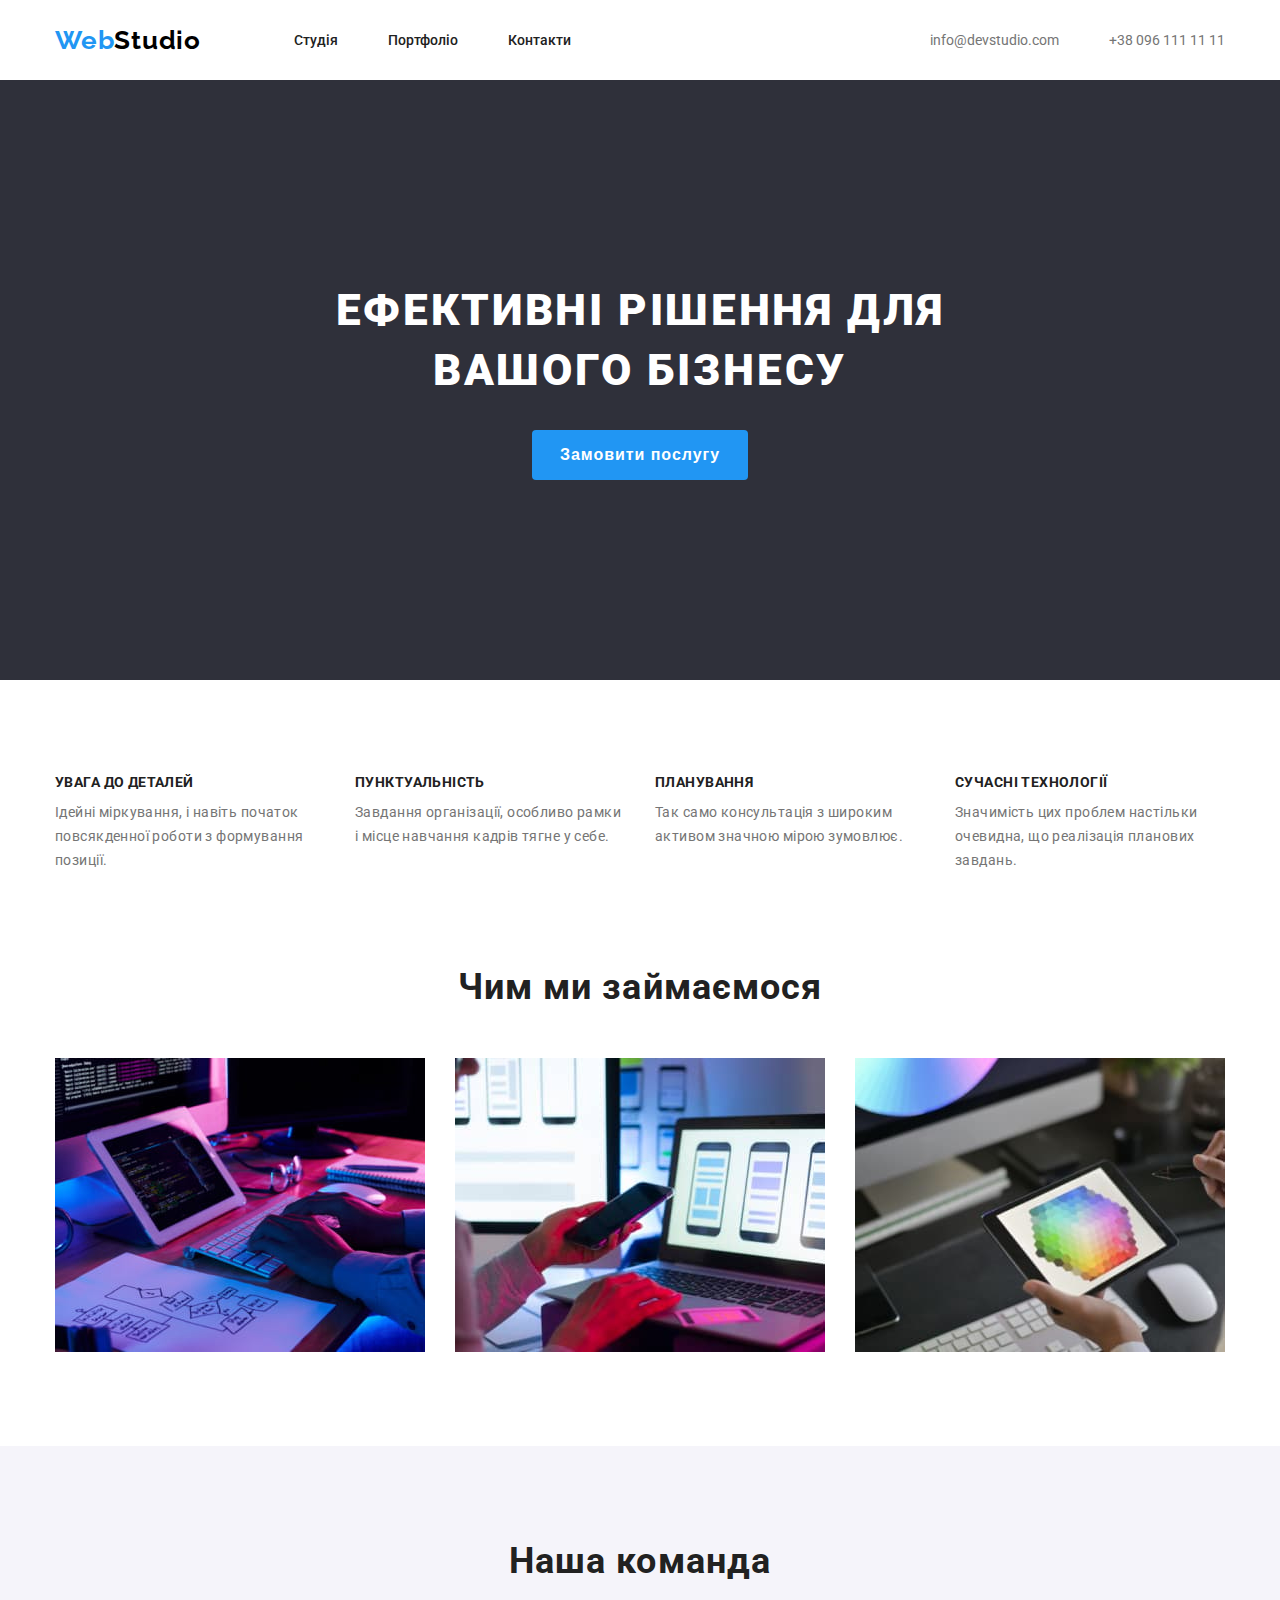
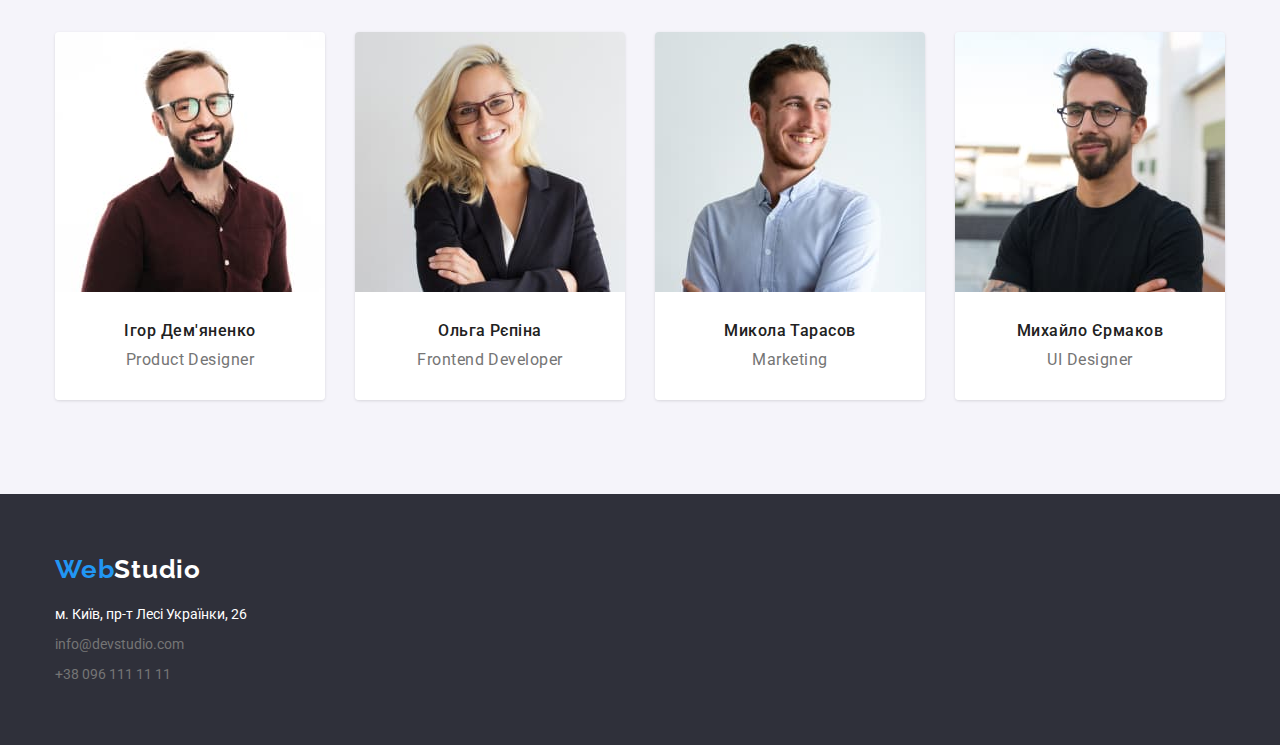
<file: index.html>
<!DOCTYPE html>
<html lang="en">

<head>
  <meta charset="UTF-8">
  <meta name="viewport" content="width=device-width, initial-scale=1.0">
  <title>Homework 2</title>
  <link rel="preconnect" href="https://fonts.googleapis.com">
  <link rel="preconnect" href="https://fonts.gstatic.com" crossorigin>
  <link
    href="https://fonts.googleapis.com/css2?family=Raleway:ital,wght@0,100..900;1,100..900&family=Roboto:ital,wght@0,100;0,300;0,400;0,500;0,700;0,900;1,100;1,300;1,400;1,500;1,700;1,900&display=swap"
    rel="stylesheet">
  <link rel="stylesheet" href="./css/styles.css">
</head>

<body>
  <header class="header">
    <div class="container">
      <div class="header__content">
        <a href="./index.html" class="logo header__logo">
          <span class="logo__web"> Web </span>
          Studio
        </a>

        <nav class="nav">
          <ul class="nav__list">
            <li class="nav__item">
              <a href="./index.html" class="nav__link">Студія</a>
            </li>
            <li class="nav__item">
              <a href="./portfolio.html" class="nav__link">Портфоліо</a>
            </li>
            <li class="nav__item">
              <a href="#" class="nav__link">Контакти</a>
            </li>
          </ul>
        </nav>

        <address class="contacts header__contacts">
          <a href="mailto:info@devstudio.com" class="contacts__link">
            info@devstudio.com
          </a>

          <a href="tel:+380961111111" class="contacts__link">+38 096 111 11 11</a>
        </address>
      </div>
    </div>
  </header>

  <main class="main">
    <section class="banner">
      <h1 class="banner__title">Ефективні рішення для вашого бізнесу</h1>

      <button type="button" class="banner__button">Замовити послугу</button>
    </section>

    <section class="features">
      <div class="container">
        <ul class="features__list">
          <li class="features__item">
            <h3 class="features__title">УВАГА ДО ДЕТАЛЕЙ</h3>
            <p class="features__text">
              Ідейні міркування, і навіть початок повсякденної роботи з
              формування позиції.
            </p>
          </li>

          <li class="features__item">
            <h3 class="features__title">ПУНКТУАЛЬНІСТЬ</h3>
            <p class="features__text">
              Завдання організації, особливо рамки і місце навчання кадрів
              тягне у себе.
            </p>
          </li>

          <li class="features__item">
            <h3 class="features__title">ПЛАНУВАННЯ</h3>
            <p class="features__text">
              Так само консультація з широким активом значною мірою зумовлює.
            </p>
          </li>

          <li class="features__item">
            <h3 class="features__title">СУЧАСНІ ТЕХНОЛОГІЇ</h3>
            <p class="features__text">
              Значимість цих проблем настільки очевидна, що реалізація
              планових завдань.
            </p>
          </li>
        </ul>
      </div>
    </section>

    <section class="services">
      <div class="container">
        <h2 class="services__title">Чим ми займаємося</h2>
        <ul class="services__list">
          <li class="services__item">
            <img src="./images/services--1.jpg" alt="services--1" class="services__image" width="370" height="294">
          </li>

          <li class="services__item">
            <img src="./images/services--2.jpg" alt="services--2" class="services__image" width="370" height="294">
          </li>

          <li class="services__item">
            <img src="./images/services--3.jpg" alt="services--3" class="services__image" width="370" height="294">
          </li>
        </ul>
      </div>
    </section>

    <section class="team">
      <div class="container">
        <h2 class="team__title">Наша команда</h2>

        <ul class="team__list">
          <li class="team__item person">
            <img src="./images/team-1.jpg" alt="team-1" class="person__image" width="270" height="260">
            <div class="person__info">
              <h3 class="person__name">Ігор Дем'яненко</h3>
              <p class="person__role">Product Designer</p>
            </div>
          </li>

          <li class="team__item person">
            <img src="./images/team-2.jpg" alt="team-2" class="person__image" width="270" height="260">
            <div class="person__info">
              <h3 class="person__name">Ольга Рєпіна</h3>
              <p class="person__role">Frontend Developer</p>
            </div>
          </li>

          <li class="team__item person">
            <img src="./images/team-3.jpg" alt="team-3" class="person__image" width="270" height="260">
            <div class="person__info">
              <h3 class="person__name">Микола Тарасов</h3>
              <p class="person__role">Marketing</p>
            </div>
          </li>

          <li class="team__item person">
            <img src="./images/team-4.jpg" alt="team-4" class="person__image" width="270" height="260">
            <div class="person__info">
              <h3 class="person__name">Михайло Єрмаков</h3>
              <p class="person__role">UI Designer</p>
            </div>
          </li>
        </ul>
      </div>
    </section>
  </main>

  <footer class="footer">
    <div class="container">
      <div class="footer__content">
        
        <a href="/" class="logo footer__logo">
          <span class="logo__web">Web</span>
          Studio
        </a>

        <address class="contacts contacts--footer">
          <a 
            href="https://maps.app.goo.gl/T3XTPxpPgKjb9bbu9" 
            class="
              contacts__link
              contacts__link--address
            "
            target="_blank"
          >
            м. Київ, пр-т Лесі Українки, 26
          </a>

          <a href="mailto:info@devstudio.com" class="contacts__link">
            info@devstudio.com
          </a>

          <a href="tel:+380961111111" class="contacts__link">
            +38 096 111 11 11
          </a>
        </address>
      </div>
    </div>
  </footer>
</body>

</html>
</file>
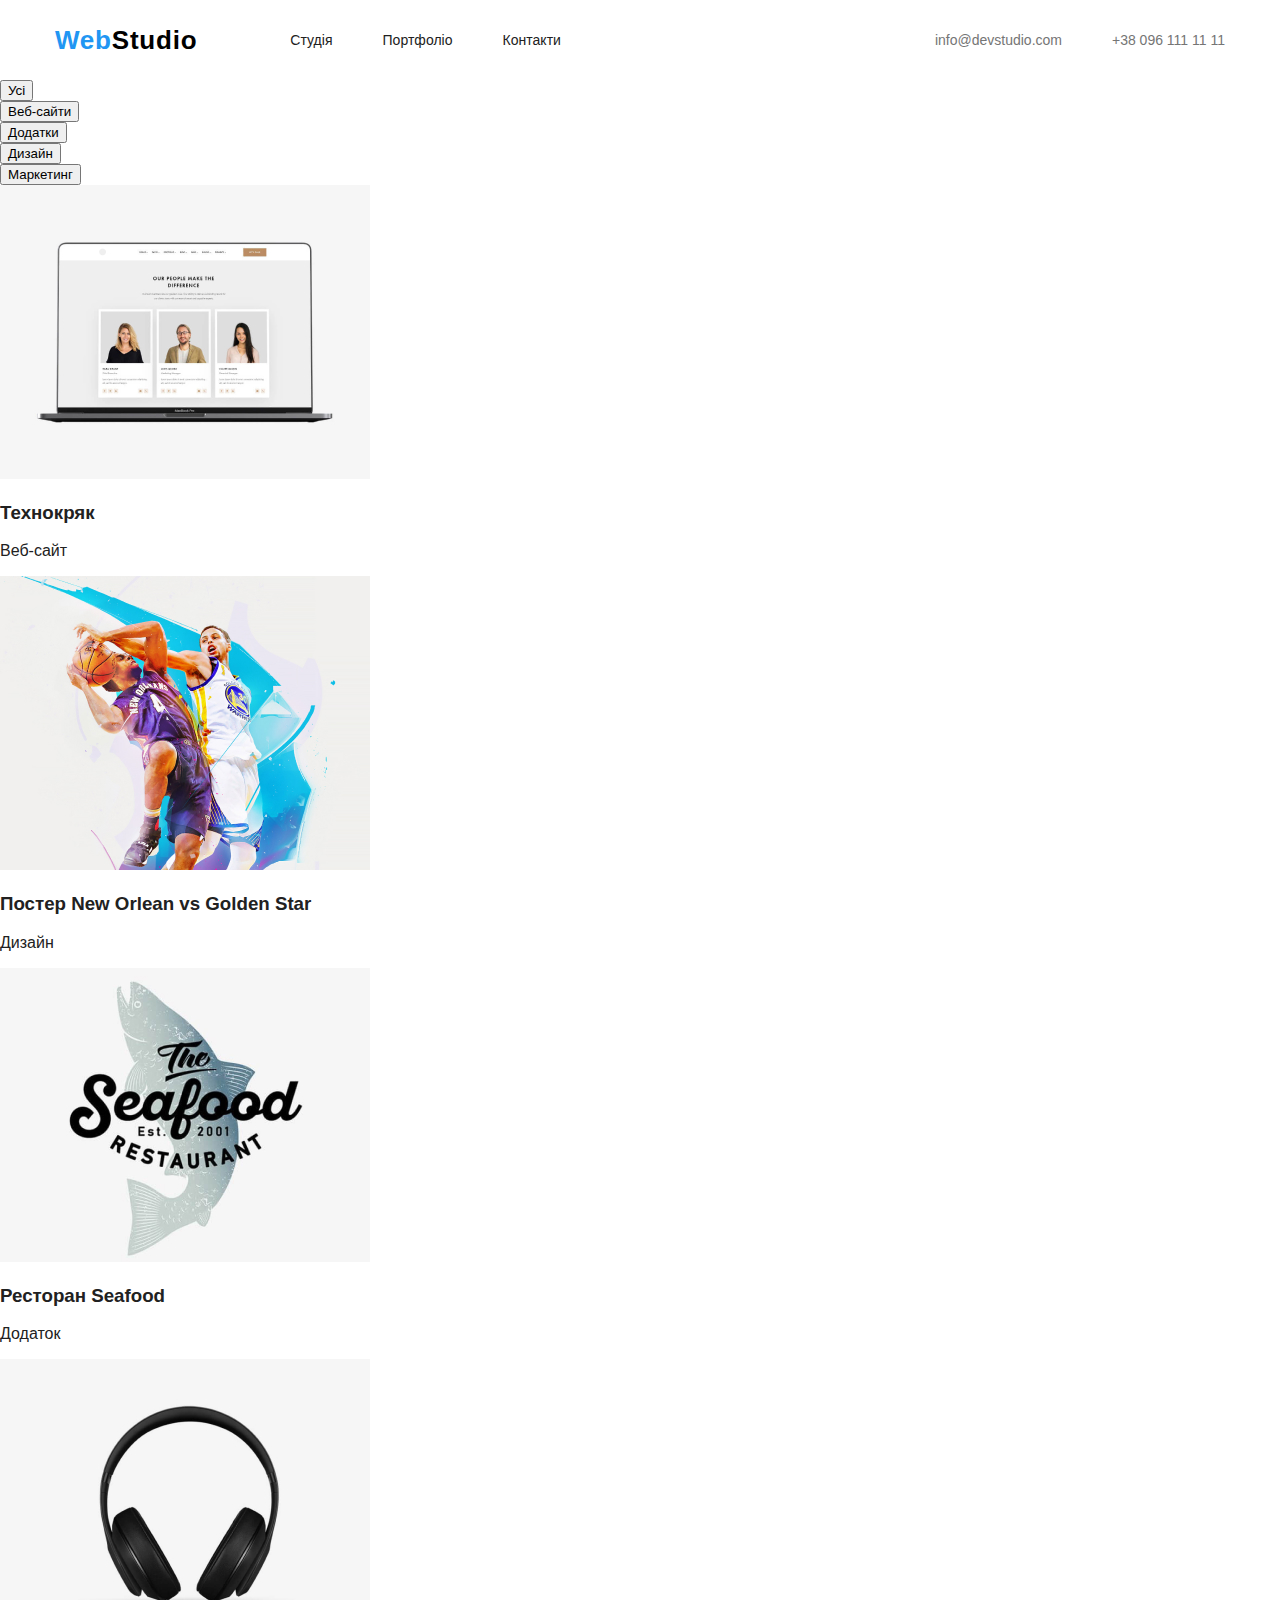
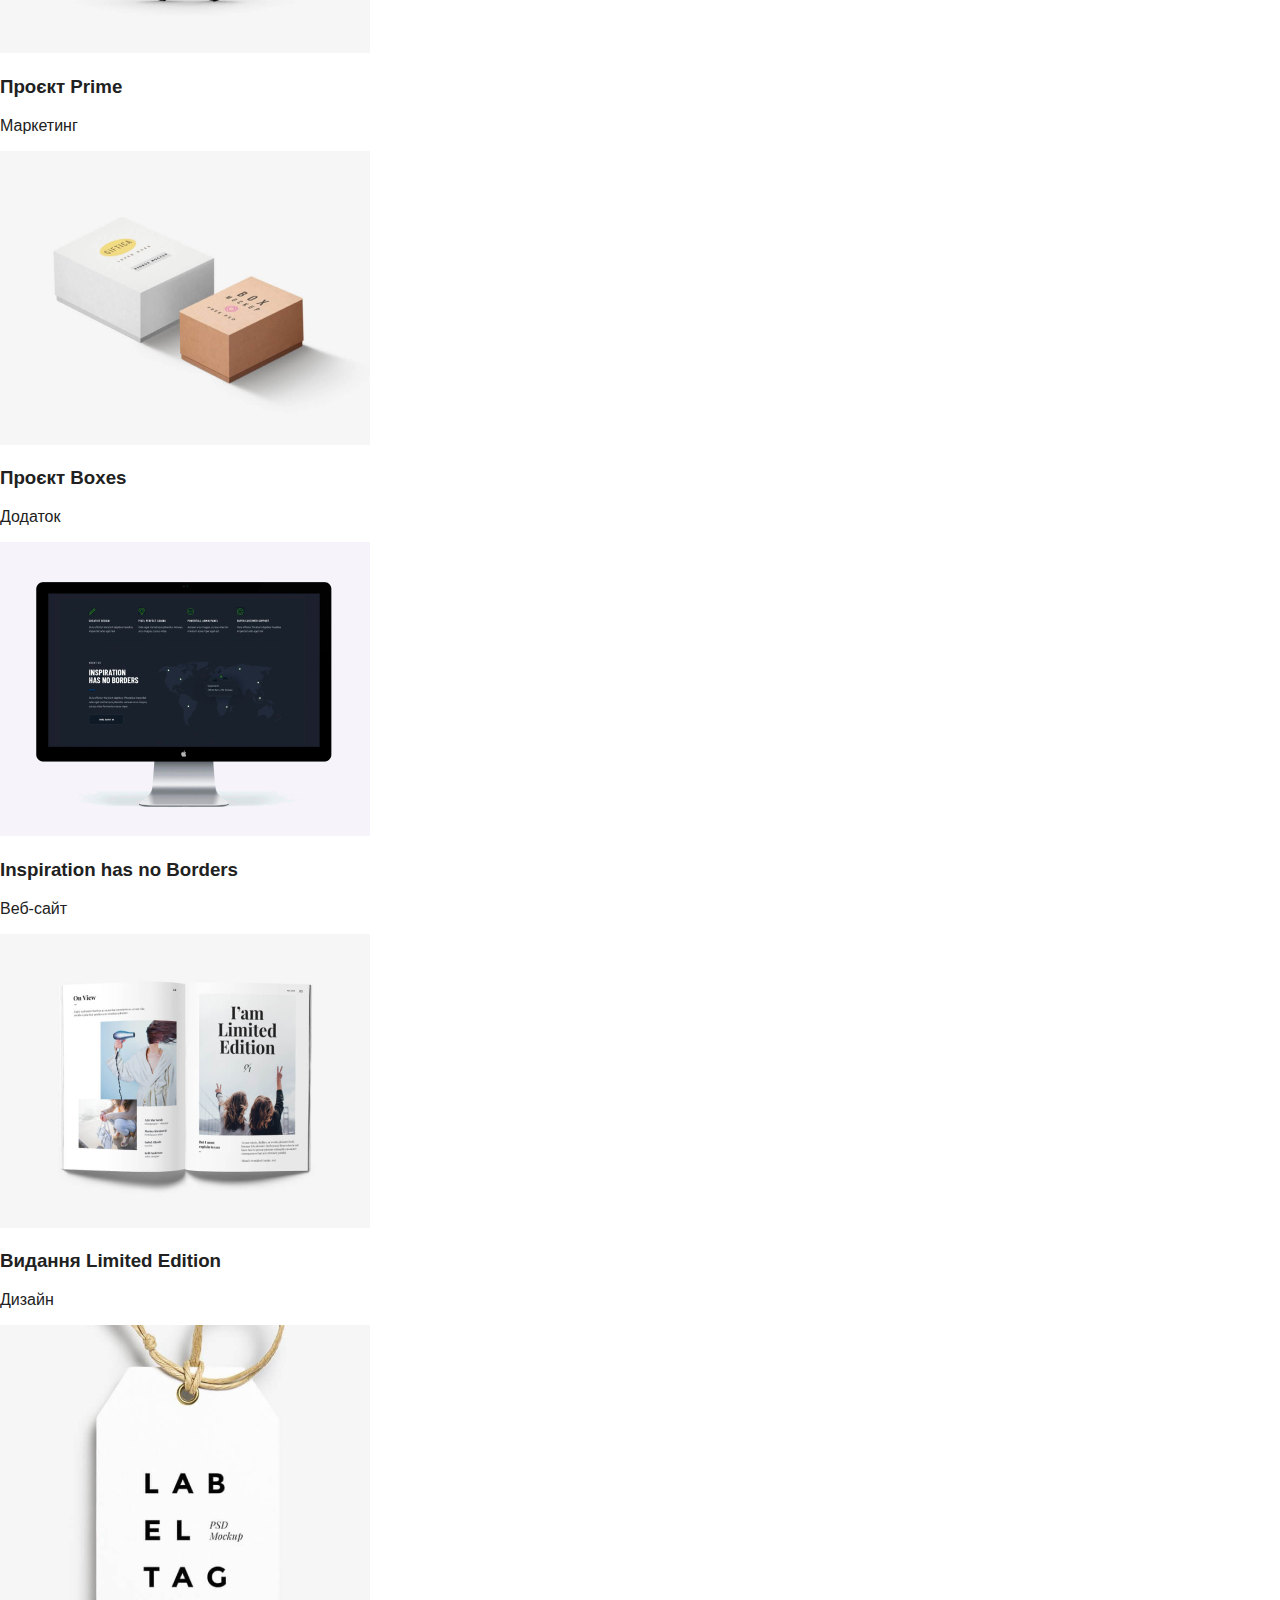
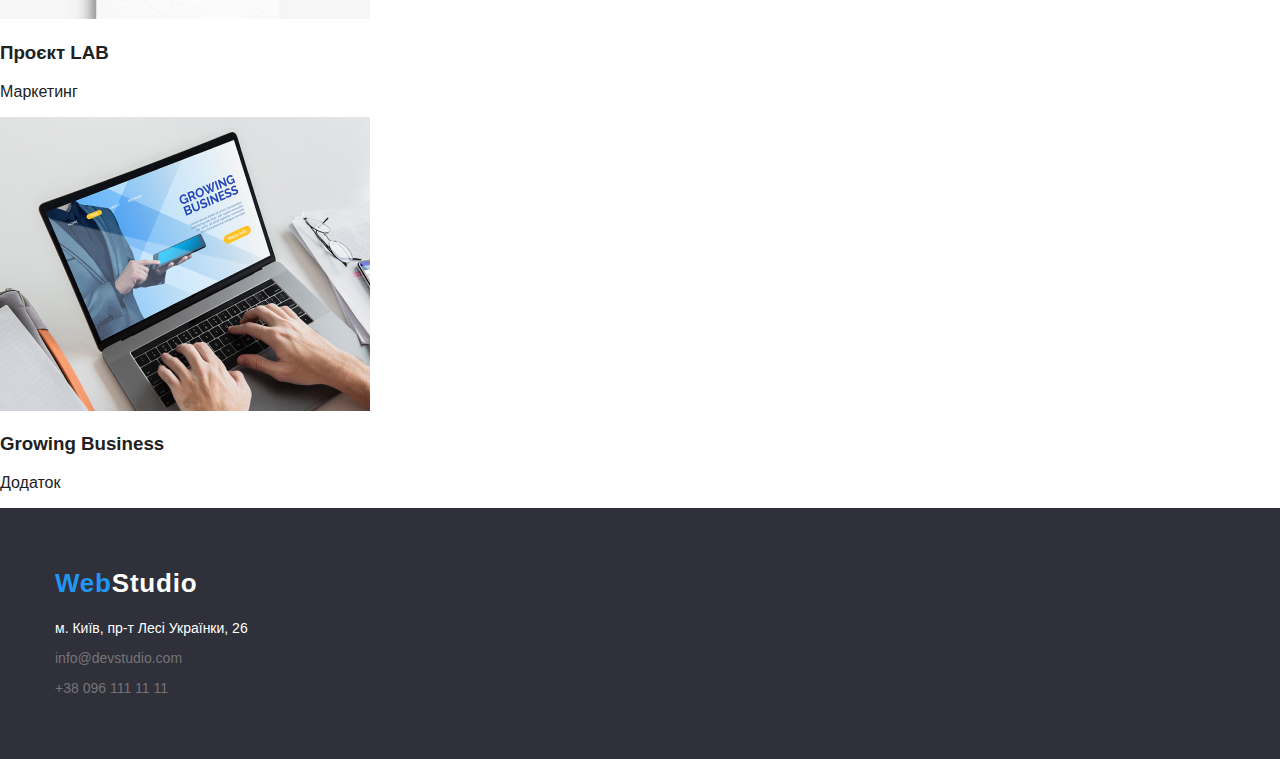
<file: portfolio.html>
<!DOCTYPE html>
<html lang="en">

<head>
  <meta charset="UTF-8">
  <meta name="viewport" content="width=device-width, initial-scale=1.0">
  <title>Homework 2</title>
  <link rel="stylesheet" href="./css/styles.css">
</head>

<body>
  <header class="header">
    <div class="container">
      <div class="header__content">
        <a href="./index.html" class="logo header__logo">
          <span class="logo__web"> Web </span>
          Studio
        </a>

        <nav class="nav">
          <ul class="nav__list">
            <li class="nav__item">
              <a href="./index.html" class="nav__link">Студія</a>
            </li>
            <li class="nav__item">
              <a href="./portfolio.html" class="nav__link">Портфоліо</a>
            </li>
            <li class="nav__item">
              <a href="#" class="nav__link">Контакти</a>
            </li>
          </ul>
        </nav>

        <address class="contacts header__contacts">
          <a href="mailto:info@devstudio.com" class="contacts__link">
            info@devstudio.com
          </a>

          <a href="tel:+380961111111" class="contacts__link">+38 096 111 11 11</a>
        </address>
      </div>
    </div>
  </header>

  <main class="main">
    <section class="portfolio">
      <ul class="portfolio__categories categories">
        <li class="categories__item">
          <button class="categories__button" type="button">Усі</button>
        </li>

        <li class="categories__item">
          <button class="categories__button" type="button">Веб-сайти</button>
        </li>

        <li class="categories__item">
          <button class="categories__button" type="button">Додатки</button>
        </li>

        <li class="categories__item">
          <button class="categories__button" type="button">Дизайн</button>
        </li>

        <li class="categories__item">
          <button class="categories__button" type="button">Маркетинг</button>
        </li>
      </ul>

      <ul class="portfolio__projects projects">
        <li class="projects__item project">
          <img src="./images/project--1.jpg" alt="Project foto" class="project__image" width="370" height="294">
          <div class="project__content">
            <h3 class="project__title">Технокряк</h3>
            <p class="project__category">Веб-сайт</p>
          </div>
        </li>

        <li class="projects__item project">
          <img src="./images/project--2.jpg" alt="Project foto" class="project__image" width="370" height="294">
          <h3 class="project__title">Постер New Orlean vs Golden Star</h3>
          <p class="project__category">Дизайн</p>
        </li>

        <li class="projects__item project">
          <img src="./images/project--3.jpg" alt="Project foto" class="project__image" width="370" height="294">
          <h3 class="project__title">Ресторан Seafood</h3>
          <p class="project__category">Додаток</p>
        </li>

        <li class="projects__item project">
          <img src="./images/project--4.jpg" alt="Project foto" class="project__image" width="370" height="294">
          <h3 class="project__title">Проєкт Prime</h3>
          <p class="project__category">Маркетинг</p>
        </li>

        <li class="projects__item project">
          <img src="./images/project--5.jpg" alt="Project foto" class="project__image" width="370" height="294">
          <h3 class="project__title">Проєкт Boxes</h3>
          <p class="project__category">Додаток</p>
        </li>

        <li class="projects__item project">
          <img src="./images/project--6.jpg" alt="Project foto" class="project__image" width="370" height="294">
          <h3 class="project__title">Inspiration has no Borders</h3>
          <p class="project__category">Веб-сайт</p>
        </li>

        <li class="projects__item project">
          <img src="./images/project--7.jpg" alt="Project foto" class="project__image" width="370" height="294">
          <h3 class="project__title">Видання Limited Edition</h3>
          <p class="project__category">Дизайн</p>
        </li>

        <li class="projects__item project">
          <img src="./images/project--8.jpg" alt="Project foto" class="project__image" width="370" height="294">
          <h3 class="project__title">Проєкт LAB</h3>
          <p class="project__category">Маркетинг</p>
        </li>

        <li class="projects__item project">
          <img src="./images/project--9.jpg" alt="Project foto" class="project__image" width="370" height="294">
          <h3 class="project__title">Growing Business</h3>
          <p class="project__category">Додаток</p>
        </li>
      </ul>
    </section>
  </main>

  <footer class="footer">
    <div class="container">
      <div class="footer__content">
        <a href="/" class="logo footer__logo">
          <span class="logo__web">Web</span>
          Studio
        </a>

        <address class="contacts contacts--footer">
          <a href="https://maps.app.goo.gl/T3XTPxpPgKjb9bbu9" class="contacts__link contacts__link--address"
            target="_blank">
            м. Київ, пр-т Лесі Українки, 26
          </a>

          <a href="mailto:info@devstudio.com" class="contacts__link">
            info@devstudio.com
          </a>

          <a href="tel:+380961111111" class="contacts__link">
            +38 096 111 11 11
          </a>
        </address>
      </div>
    </div>
  </footer>
</body>

</html>
</file>
<file: css/styles.css>
:root {
  --color-text-black: #212121;
  --color-text-gray: #757575;
  --color-text-blue: #2196f3;
  --color-bg-dark-blue: #2f303a;
  --color-text-white: #ffffff;
}

body {
  margin: 0;

  font-family: "Roboto", sans-serif;
  font-weight: 400;
  color: var(--color-text-black);
}

ol,
ul {
  margin: 0;
  padding: 0;
  list-style: none;
}

a {
  text-decoration: none;
  color: inherit;
}

.container {
  margin: 0 auto;
  width: 1170px;
}

.header {
}

.header__content {
  display: flex;
  height: 80px;
}

.header__logo {
  font-family: "Raleway", sans-serif;
  margin-right: 93px;
}

.header__contacts {
  margin-left: auto;
}

.logo {
  display: flex;
  align-items: center;

  font-family: "Raleway", sans-serif;
  font-size: 26px;
  font-weight: 700;
  line-height: 30.52px;
  letter-spacing: 0.03em;
  text-align: left;

  color: #000;
}

.logo__web {
  color: var(--color-text-blue);
}

.nav {
  display: flex;
}

.nav__list {
  display: flex;
  gap: 50px;
}

.nav__item {
  display: flex;
}

.nav__link {
  display: flex;
  align-items: center;

  font-weight: 500;
  font-size: 14px;
  letter-spacing: 0.02px;

  transition: color 250ms;
}

.nav__link:hover,
.nav__link:focus {
  color: var(--color-text-blue);
}

.contacts {
  display: flex;
  gap: 50px;
}

.contacts--footer {
  flex-direction: column;
  gap: 9px;

  color: var(--color-text-gray);
}

.contacts__address {
  font-style: normal;
  color: var(--color-text-white);
}

.contacts__link {
  display: flex;
  align-items: center;

  font-size: 14px;
  line-height: 21px;
  font-style: normal;

  color: var(--color-text-gray);
  transition: color 250ms;
}

.contacts__link--address {
  color: #fff;
}

.contacts__link:hover,
.contacts__link:focus {
  color: var(--color-text-blue);
}

.banner {
  display: flex;
  flex-direction: column;
  align-items: center;
  justify-content: center;

  height: 600px;

  background-color: var(--color-bg-dark-blue);
}

.banner__title {
  margin: 0 0 30px;

  width: 696px;

  font-size: 44px;
  font-weight: 900;
  line-height: 60px;
  text-align: center;
  letter-spacing: 2.64px;

  text-transform: uppercase;
  color: var(--color-text-white);
}

.banner__button {
  width: 216px;
  height: 50px;

  font-weight: 700;
  font-size: 16px;
  line-height: 30px;
  letter-spacing: 0.96px;

  border: none;
  border-radius: 4px;

  background-color: var(--color-text-blue);
  color: #fff;

  cursor: pointer;
}

.features {
  padding: 94px 0;
}

.features__list {
  display: flex;
  gap: 30px;
}

.features__item {
  width: 270px;
}

.features__title {
  margin: 0 0 10px;

  font-size: 14px;
  font-weight: 700;
  line-height: 16px;
  letter-spacing: 0.03em;
}

.features__text {
  margin: 0;

  font-size: 14px;
  line-height: 24px;
  letter-spacing: 0.03em;

  color: var(--color-text-gray);
}

.services {
  padding: 0 0 94px;

  text-align: center;
}

.services__title {
  margin: 0 0 50px;

  font-size: 36px;
  font-weight: 700;
  line-height: 42px;
  letter-spacing: 0.03em;
}

.services__list {
  display: flex;
  gap: 30px;
}

.services__item {
  display: flex;
}

.services__image {
  width: 370px;
}

.team {
  padding: 94px 0 94px;

  background-color: #f5f4fa;
}

.team__title {
  margin: 0 0 50px;

  font-size: 36px;
  font-weight: 700;
  line-height: 42.19px;
  letter-spacing: 0.03em;

  text-align: center;
}

.team__list {
  display: flex;
  gap: 30px;
}

.person {
  border-radius: 4px;
  overflow: hidden;
  box-shadow: 0px 1px 3px 0px #0000001f;
}

.person__image {
  display: block;
}

.person__info {
  padding: 30px 0;
  background-color: #fff;
  text-align: center;
}

.person__name {
  margin: 0 0 10px;

  font-size: 16px;
  font-weight: 500;
  line-height: 18.75px;
  letter-spacing: 0.03em;

  color: var(--color-text-black);
}

.person__role {
  margin: 0;

  font-size: 16px;
  line-height: 18.75px;
  letter-spacing: 0.03em;

  text-align: center;
  color: var(--color-text-gray);
}

.footer {
  padding: 60px 0 60px;
  background-color: var(--color-bg-dark-blue);
}

.footer__logo {
  margin: 0 0 20px;
  color: var(--color-text-white);
}

.footer__content {
}
</file>
